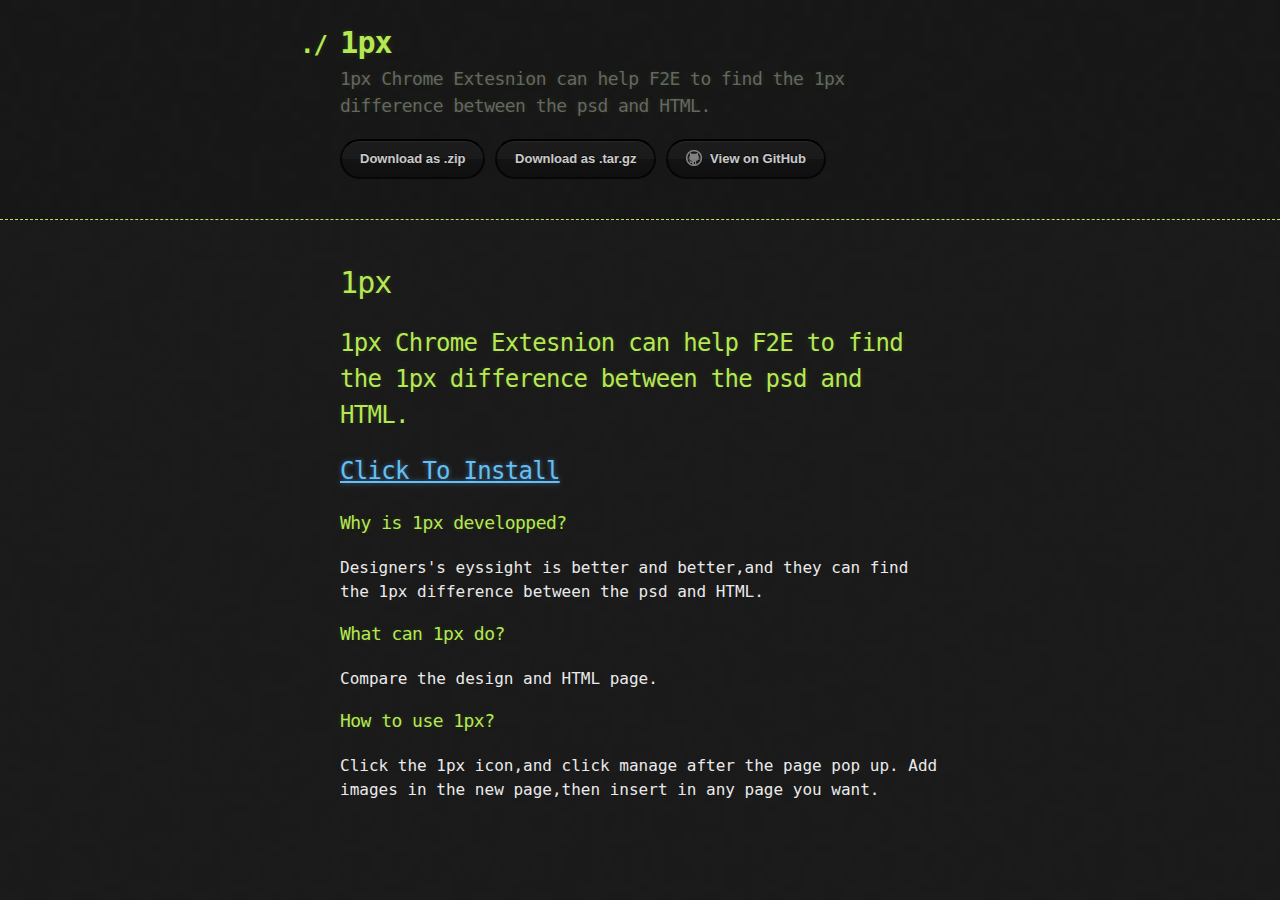
<file: index.html>
<!DOCTYPE html>
<html>
  <head>
    <meta charset='utf-8'>
    <meta http-equiv="X-UA-Compatible" content="chrome=1">

    <link rel="stylesheet" type="text/css" href="stylesheets/stylesheet.css" media="screen">
    <link rel="stylesheet" type="text/css" href="stylesheets/github-dark.css" media="screen">
    <link rel="stylesheet" type="text/css" href="stylesheets/print.css" media="print">

    <title>1px by dainiel</title>
  </head>

  <body>

    <header>
      <div class="container">
        <h1>1px</h1>
        <h2>1px Chrome Extesnion can help F2E to find the 1px difference between the psd and HTML.</h2>

        <section id="downloads">
          <a href="https://github.com/dainiel/1px/zipball/master" class="btn">Download as .zip</a>
          <a href="https://github.com/dainiel/1px/tarball/master" class="btn">Download as .tar.gz</a>
          <a href="https://github.com/dainiel/1px" class="btn btn-github"><span class="icon"></span>View on GitHub</a>
        </section>
      </div>
    </header>

    <div class="container">
      <section id="main_content">
        <h1>
<a id="1px" class="anchor" href="#1px" aria-hidden="true"><span aria-hidden="true" class="octicon octicon-link"></span></a>1px</h1>

<h2>
<a id="1px-chrome-extesnion-can-help-f2e-to-find-the-1px-difference-between-the-psd-and-html" class="anchor" href="#1px-chrome-extesnion-can-help-f2e-to-find-the-1px-difference-between-the-psd-and-html" aria-hidden="true"><span aria-hidden="true" class="octicon octicon-link"></span></a>1px Chrome Extesnion can help F2E to find the 1px difference between the psd and HTML.</h2>

<h2>
<a id="click-to-install" class="anchor" href="#click-to-install" aria-hidden="true"><span aria-hidden="true" class="octicon octicon-link"></span></a><a href="https://chrome.google.com/webstore/detail/1px/gebccnmciopflhcdihopmphapifkkfdh">Click To Install</a>
</h2>

<h3>
<a id="why-is-1px-developped" class="anchor" href="#why-is-1px-developped" aria-hidden="true"><span aria-hidden="true" class="octicon octicon-link"></span></a>Why is 1px developped?</h3>

<p>Designers's eyssight is better and better,and they can find the 1px difference between the psd and HTML.</p>

<h3>
<a id="what-can-1px-do" class="anchor" href="#what-can-1px-do" aria-hidden="true"><span aria-hidden="true" class="octicon octicon-link"></span></a>What can 1px do?</h3>

<p>Compare the design and HTML page.</p>

<h3>
<a id="how-to-use-1px" class="anchor" href="#how-to-use-1px" aria-hidden="true"><span aria-hidden="true" class="octicon octicon-link"></span></a>How to use 1px?</h3>

<p>Click the 1px icon,and click manage after the page pop up.
Add images in the new page,then insert in any page you want.</p>
      </section>
    </div>

    
  </body>
</html>
</file>
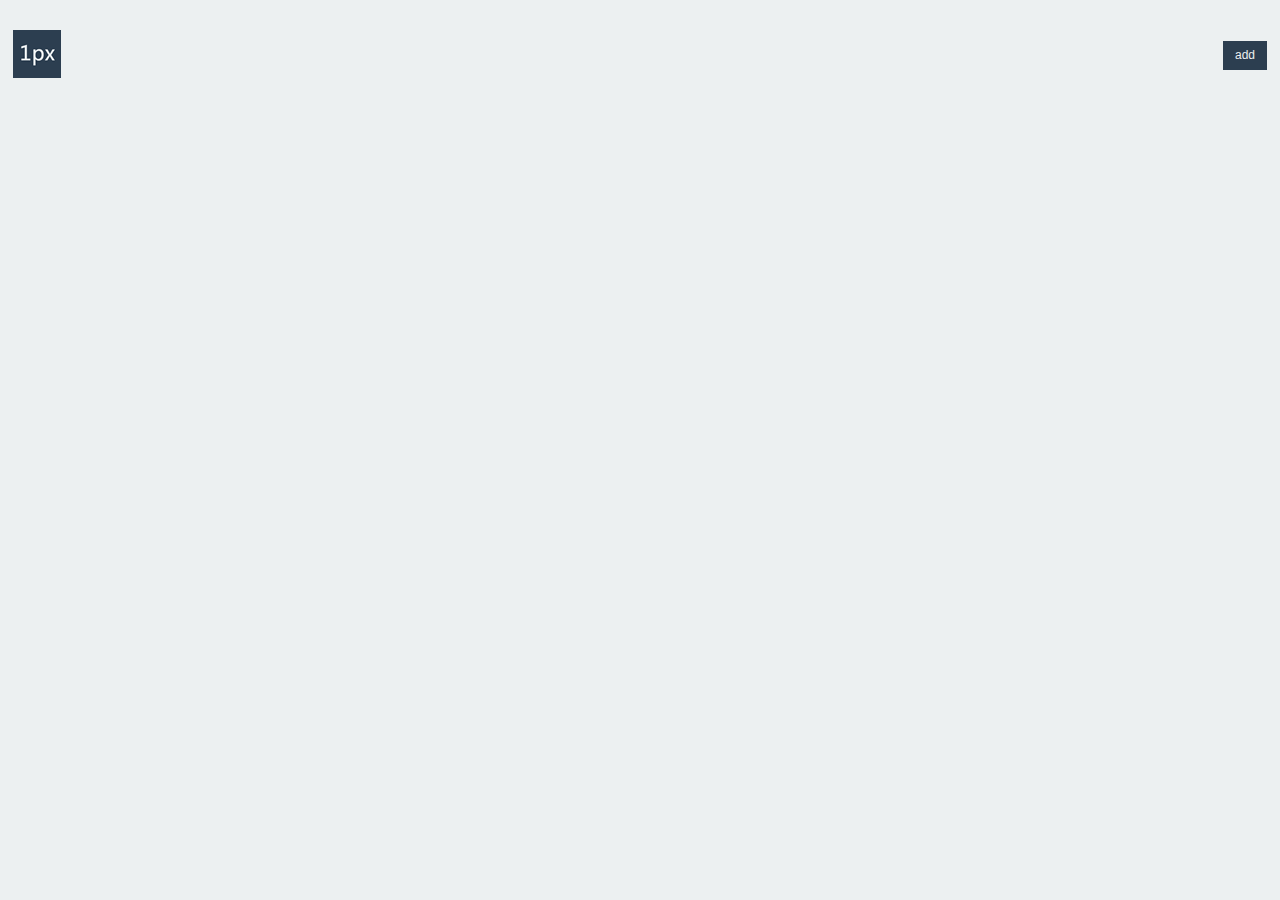
<file: app/manage.html>
<!DOCTYPE html>		
<html>
<head>
	<meta charset="utf-8" />
	<meta name="author" content="zxc">
	<title>Manage</title>
	<link rel="stylesheet" href="../css/reset.css">
	<link rel="stylesheet" href="../css/popup.css">
</head>
<body>
	<div id="pxManageContainer">
		<div id="pxheader" class="clearfix">
			<div class="logo-box">
				<a class="logo" href="http://dainiel.github.io/1px/" target="_blank"><img src="../images/logo/48.png" alt="1px"></a>
			</div>
			<div class="add-box">
				<span class="pxBtn" data-i18n="popupAddBtn">add</span>
				<input id="pxFile" type="file" name="filename" multiple="multiple" autocomplte="off" accept="image/*" />
			</div>
		</div>
		<div id="pxContent">			
			<div class="show-box">
				<ul class="show-list clearfix">

				</ul>
			</div>
		</div>

		<div id="pxFooter">
			
		</div>
	</div>

	<!-- 模版文件 -->
	<script type="text/template" id="showItemTemplate">
		<li class="show-item">					
			<div class="pics"></div>
			<div class="handles">
				<button class="delete pxBtn" data-i18n="popupDelBtn" title="">×</button>
			</div>
		</li>
	</script>

	<!-- 主体模块 -->
	<script src="../js/seajs/sea.js"></script>
	<script src="../js/module/config.js"></script>
	<script src="../js/popup/popup.js"></script>

	<!-- track code -->
	<script src="/js/track/track.js"></script>
</body>
</html>
</file>
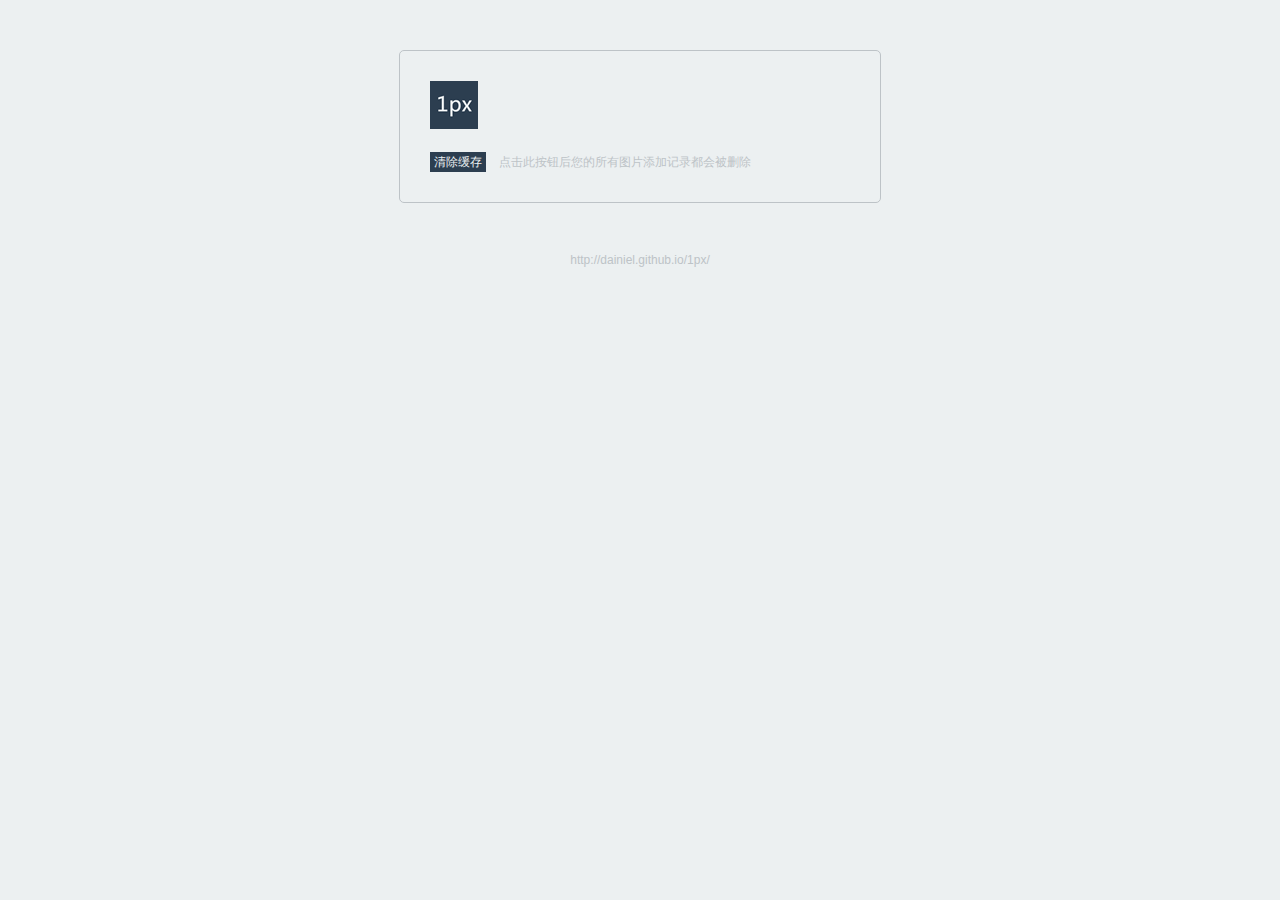
<file: app/option.html>
<!DOCTYPE html>		
<html>
<head>
	<meta charset="utf-8" />
	<meta name="author" content="">
	<meta name="description" content="">
	<meta name="keywords" content="">
	<title>1px Option</title>
	<link rel="stylesheet" href="../css/reset.css">
	<link rel="stylesheet" href="../css/option.css">
</head>
<body>
	<div class="container">
		<div class="header">
			<div class="logo-box">
				<a class="logo" href="http://dainiel.github.io/1px/" target="_blank"><img src="../images/logo/48.png" alt="1px"></a>
			</div>
		</div>

		<div class="content">
			<ul class="config-list">
				<li class="config-item">
					<div class="btn-box">
						<button id="clear" class="pxBtn" data-i18n="optionClearBtn">清除缓存</button>
						<button class="pxBtn btn-disabled" data-i18n="optionClearingBtn">正在清除</button>
					</div>
					<span class="warn" data-i18n="optionCearWarn">点击此按钮后您的所有图片添加记录都会被删除</span>
				</li>
			</ul>
		</div>
	</div>

	<div class="footer">
		<a href="http://dainiel.github.io/1px/" target="_blank">http://dainiel.github.io/1px/</a>
	</div>

	<!-- 主体模块 -->
	<script src="../js/seajs/sea.js"></script>
	<script src="../js/module/config.js"></script>
	<script src="../js/option/option.js"></script>

	<!-- track code -->
	<script src="/js/track/track.js"></script>
</body>
</html>
</file>
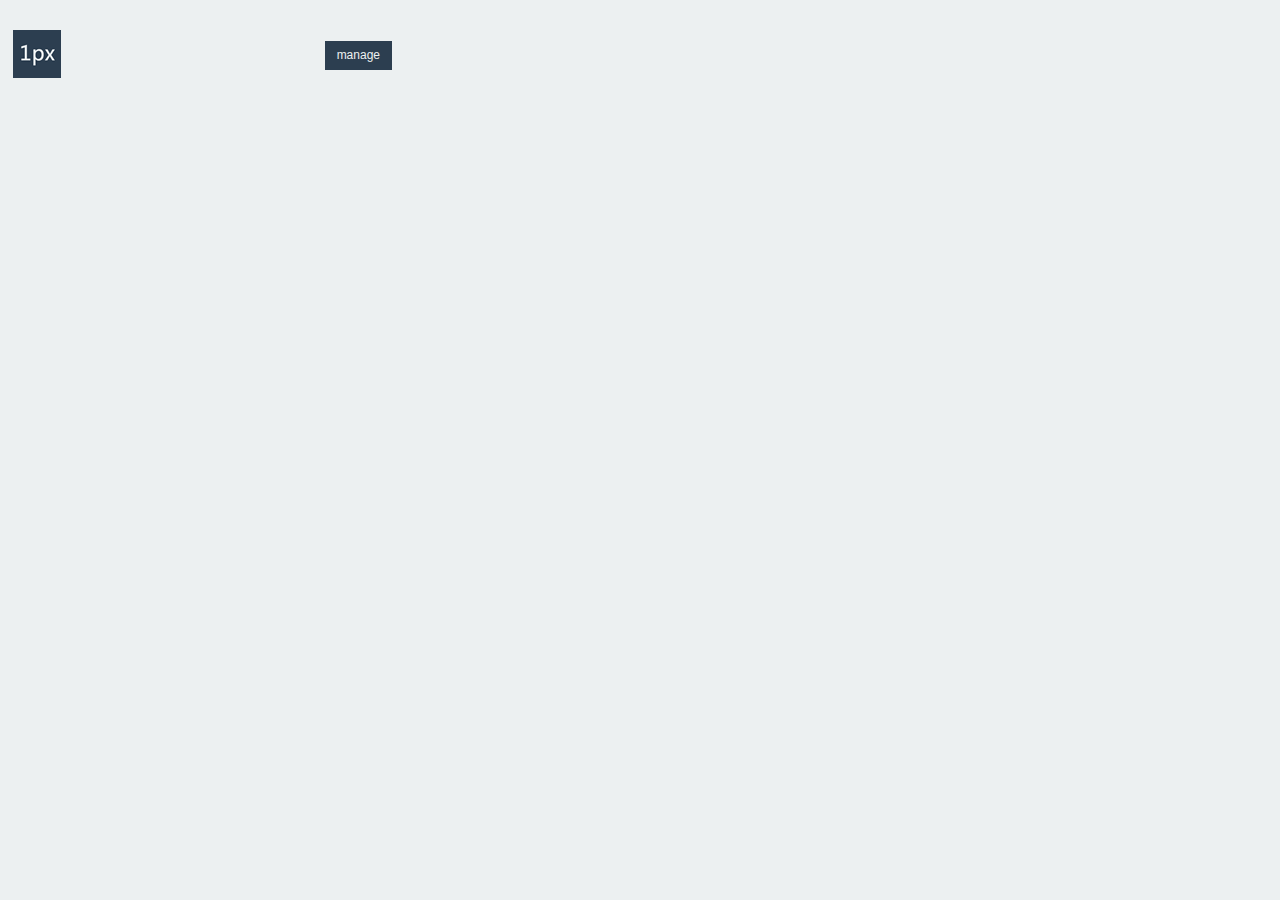
<file: app/popup.html>
<!DOCTYPE html>		
<html>
<head>
	<meta charset="utf-8" />
	<meta name="author" content="zxc">
	<title>popup</title>
	<link rel="stylesheet" href="../css/reset.css">
	<link rel="stylesheet" href="../css/popup.css">
</head>
<body>
	<div id="pxContainer">
		<div id="pxheader" class="clearfix">
			<div class="logo-box">
				<a class="logo" href="http://dainiel.github.io/1px/" target="_blank"><img src="../images/logo/48.png" alt="1px"></a>
			</div>
			<div class="add-box">
				<span id="pxManage" class="pxBtn" data-i18n="popupManageBtnTitle">manage</span>
			</div>
		</div>
		<div id="pxContent">			
			<div class="show-box">
				<ul class="show-list clearfix">
					<!-- <li class="show-item">					
						<div class="pics" style="background-image:url(http://e.hiphotos.baidu.com/album/w%3D2048/sign=39408bab4610b912bfc1f1fef7c5fd03/d043ad4bd11373f07653a38fa50f4bfbfbed04b6.jpg)"></div>
						<div class="handles">
							<button class="insert pxBtn" data-i18n="popupInsBtn" title="">insert</button>
							<button class="delete pxBtn" data-i18n="popupDelBtn" title="">×</button>
						</div>
					</li>

					<li class="show-item">					
						<div class="pics" style="background-image:url(http://e.hiphotos.baidu.com/album/w%3D2048/sign=39408bab4610b912bfc1f1fef7c5fd03/d043ad4bd11373f07653a38fa50f4bfbfbed04b6.jpg)"></div>
						<div class="handles">
							<button class="insert pxBtn" data-i18n="popupInsBtn" title="">insert</button>
							<button class="delete pxBtn" data-i18n="popupDelBtn" title="">×</button>
						</div>
					</li>
					<li class="show-item">					
						<div class="pics" style="background-image:url(http://e.hiphotos.baidu.com/album/w%3D2048/sign=39408bab4610b912bfc1f1fef7c5fd03/d043ad4bd11373f07653a38fa50f4bfbfbed04b6.jpg)"></div>
						<div class="handles">
							<button class="insert pxBtn" data-i18n="popupInsBtn" title="">insert</button>
							<button class="delete pxBtn" data-i18n="popupDelBtn" title="">×</button>
						</div>
					</li>
					<li class="show-item">					
						<div class="pics" style="background-image:url(http://e.hiphotos.baidu.com/album/w%3D2048/sign=39408bab4610b912bfc1f1fef7c5fd03/d043ad4bd11373f07653a38fa50f4bfbfbed04b6.jpg)"></div>
						<div class="handles">
							<button class="insert pxBtn" data-i18n="popupInsBtn" title="">insert</button>
							<button class="delete pxBtn" data-i18n="popupDelBtn" title="">×</button>
						</div>
					</li> -->
				</ul>
			</div>
		</div>

		<div id="pxFooter">
			
		</div>
	</div>

	<!-- 模版文件 -->
	<script type="text/template" id="showItemTemplate">
		<li class="show-item">					
			<div class="pics"></div>
			<div class="handles">
				<button class="insert pxBtn" data-i18n="popupInsBtn" title="">insert</button>
				<button class="delete pxBtn" data-i18n="popupDelBtn" title="">×</button>
			</div>
		</li>
	</script>

	<!-- 主体模块 -->
	<script src="../js/seajs/sea.js"></script>
	<script src="../js/module/config.js"></script>
	<script src="../js/popup/popup.js"></script>

	<!-- track code -->
	<script src="/js/track/track.js"></script>
</body>
</html>
</file>
<file: stylesheets/stylesheet.css>
body {
  margin: 0;
  padding: 0;
  background: #151515 url("../images/bkg.png") 0 0;
  color: #eaeaea;
  font: 16px;
  line-height: 1.5;
  font-family: Monaco, "Bitstream Vera Sans Mono", "Lucida Console", Terminal, monospace;
}

/* General & 'Reset' Stuff */

.container {
  width: 90%;
  max-width: 600px;
  margin: 0 auto;
}

section {
  display: block;
  margin: 0 0 20px 0;
}

h1, h2, h3, h4, h5, h6 {
  margin: 0 0 20px;
}

li {
  line-height: 1.4 ;
}

/* Header, <header>
   header   - container
   h1       - project name
   h2       - project description
*/

header {
  background: rgba(0, 0, 0, 0.1);
  width: 100%;
  border-bottom: 1px dashed #b5e853;
  padding: 20px 0;
  margin: 0 0 40px 0;
}

header h1 {
  font-size: 30px;
  line-height: 1.5;
  margin: 0 0 0 -40px;
  font-weight: bold;
  font-family: Monaco, "Bitstream Vera Sans Mono", "Lucida Console", Terminal, monospace;
  color: #b5e853;
  text-shadow: 0 1px 1px rgba(0, 0, 0, 0.1),
               0 0 5px rgba(181, 232, 83, 0.1),
               0 0 10px rgba(181, 232, 83, 0.1);
  letter-spacing: -1px;
  -webkit-font-smoothing: antialiased;
}

header h1:before {
  content: "./ ";
  font-size: 24px;
}

header h2 {
  font-size: 18px;
  font-weight: 300;
  color: #666;
}

#downloads .btn {
  display: inline-block;
  text-align: center;
  margin: 0;
}

/* Main Content
*/

#main_content {
  width: 100%;
  -webkit-font-smoothing: antialiased;
}
section img {
  max-width: 100%
}

h1, h2, h3, h4, h5, h6 {
  font-weight: normal;
  font-family: Monaco, "Bitstream Vera Sans Mono", "Lucida Console", Terminal, monospace;
  color: #b5e853;
  letter-spacing: -0.03em;
  text-shadow: 0 1px 1px rgba(0, 0, 0, 0.1),
               0 0 5px rgba(181, 232, 83, 0.1),
               0 0 10px rgba(181, 232, 83, 0.1);
}

#main_content h1 {
  font-size: 30px;
}

#main_content h2 {
  font-size: 24px;
}

#main_content h3 {
  font-size: 18px;
}

#main_content h4 {
  font-size: 14px;
}

#main_content h5 {
  font-size: 12px;
  text-transform: uppercase;
  margin: 0 0 5px 0;
}

#main_content h6 {
  font-size: 12px;
  text-transform: uppercase;
  color: #999;
  margin: 0 0 5px 0;
}

dt {
  font-style: italic;
  font-weight: bold;
}

ul li {
  list-style: none;
}

ul li:before {
  content: ">>";
  font-family: Monaco, "Bitstream Vera Sans Mono", "Lucida Console", Terminal, monospace;
  font-size: 13px;
  color: #b5e853;
  margin-left: -37px;
  margin-right: 21px;
  line-height: 16px;
}

blockquote {
  color: #aaa;
  padding-left: 10px;
  border-left: 1px dotted #666;
}

pre {
  background: rgba(0, 0, 0, 0.9);
  border: 1px solid rgba(255, 255, 255, 0.15);
  padding: 10px;
  font-size: 14px;
  color: #b5e853;
  border-radius: 2px;
  -moz-border-radius: 2px;
  -webkit-border-radius: 2px;
  text-wrap: normal;
  overflow: auto;
  overflow-y: hidden;
}

table {
  width: 100%;
  margin: 0 0 20px 0;
}

th {
  text-align: left;
  border-bottom: 1px dashed #b5e853;
  padding: 5px 10px;
}

td {
  padding: 5px 10px;
}

hr {
  height: 0;
  border: 0;
  border-bottom: 1px dashed #b5e853;
  color: #b5e853;
}

/* Buttons
*/

.btn {
  display: inline-block;
  background: -webkit-linear-gradient(top, rgba(40, 40, 40, 0.3), rgba(35, 35, 35, 0.3) 50%, rgba(10, 10, 10, 0.3) 50%, rgba(0, 0, 0, 0.3));
  padding: 8px 18px;
  border-radius: 50px;
  border: 2px solid rgba(0, 0, 0, 0.7);
  border-bottom: 2px solid rgba(0, 0, 0, 0.7);
  border-top: 2px solid rgba(0, 0, 0, 1);
  color: rgba(255, 255, 255, 0.8);
  font-family: Helvetica, Arial, sans-serif;
  font-weight: bold;
  font-size: 13px;
  text-decoration: none;
  text-shadow: 0 -1px 0 rgba(0, 0, 0, 0.75);
  box-shadow: inset 0 1px 0 rgba(255, 255, 255, 0.05);
}

.btn:hover {
  background: -webkit-linear-gradient(top, rgba(40, 40, 40, 0.6), rgba(35, 35, 35, 0.6) 50%, rgba(10, 10, 10, 0.8) 50%, rgba(0, 0, 0, 0.8));
}

.btn .icon {
  display: inline-block;
  width: 16px;
  height: 16px;
  margin: 1px 8px 0 0;
  float: left;
}

.btn-github .icon {
  opacity: 0.6;
  background: url("../images/blacktocat.png") 0 0 no-repeat;
}

/* Links
   a, a:hover, a:visited
*/

a {
  color: #63c0f5;
  text-shadow: 0 0 5px rgba(104, 182, 255, 0.5);
}

/* Clearfix */

.cf:before, .cf:after {
  content:"";
  display:table;
}

.cf:after {
  clear:both;
}

.cf {
  zoom:1;
}
</file>
<file: stylesheets/github-dark.css>
/*
The MIT License (MIT)

Copyright (c) 2016 GitHub, Inc.

Permission is hereby granted, free of charge, to any person obtaining a copy
of this software and associated documentation files (the "Software"), to deal
in the Software without restriction, including without limitation the rights
to use, copy, modify, merge, publish, distribute, sublicense, and/or sell
copies of the Software, and to permit persons to whom the Software is
furnished to do so, subject to the following conditions:

The above copyright notice and this permission notice shall be included in all
copies or substantial portions of the Software.

THE SOFTWARE IS PROVIDED "AS IS", WITHOUT WARRANTY OF ANY KIND, EXPRESS OR
IMPLIED, INCLUDING BUT NOT LIMITED TO THE WARRANTIES OF MERCHANTABILITY,
FITNESS FOR A PARTICULAR PURPOSE AND NONINFRINGEMENT. IN NO EVENT SHALL THE
AUTHORS OR COPYRIGHT HOLDERS BE LIABLE FOR ANY CLAIM, DAMAGES OR OTHER
LIABILITY, WHETHER IN AN ACTION OF CONTRACT, TORT OR OTHERWISE, ARISING FROM,
OUT OF OR IN CONNECTION WITH THE SOFTWARE OR THE USE OR OTHER DEALINGS IN THE
SOFTWARE.

*/

.pl-c /* comment */ {
  color: #969896;
}

.pl-c1 /* constant, variable.other.constant, support, meta.property-name, support.constant, support.variable, meta.module-reference, markup.raw, meta.diff.header */,
.pl-s .pl-v /* string variable */ {
  color: #0099cd;
}

.pl-e /* entity */,
.pl-en /* entity.name */ {
  color: #9774cb;
}

.pl-smi /* variable.parameter.function, storage.modifier.package, storage.modifier.import, storage.type.java, variable.other */,
.pl-s .pl-s1 /* string source */ {
  color: #ddd;
}

.pl-ent /* entity.name.tag */ {
  color: #7bcc72;
}

.pl-k /* keyword, storage, storage.type */ {
  color: #cc2372;
}

.pl-s /* string */,
.pl-pds /* punctuation.definition.string, string.regexp.character-class */,
.pl-s .pl-pse .pl-s1 /* string punctuation.section.embedded source */,
.pl-sr /* string.regexp */,
.pl-sr .pl-cce /* string.regexp constant.character.escape */,
.pl-sr .pl-sre /* string.regexp source.ruby.embedded */,
.pl-sr .pl-sra /* string.regexp string.regexp.arbitrary-repitition */ {
  color: #3c66e2;
}

.pl-v /* variable */ {
  color: #fb8764;
}

.pl-id /* invalid.deprecated */ {
  color: #e63525;
}

.pl-ii /* invalid.illegal */ {
  color: #f8f8f8;
  background-color: #e63525;
}

.pl-sr .pl-cce /* string.regexp constant.character.escape */ {
  font-weight: bold;
  color: #7bcc72;
}

.pl-ml /* markup.list */ {
  color: #c26b2b;
}

.pl-mh /* markup.heading */,
.pl-mh .pl-en /* markup.heading entity.name */,
.pl-ms /* meta.separator */ {
  font-weight: bold;
  color: #264ec5;
}

.pl-mq /* markup.quote */ {
  color: #00acac;
}

.pl-mi /* markup.italic */ {
  font-style: italic;
  color: #ddd;
}

.pl-mb /* markup.bold */ {
  font-weight: bold;
  color: #ddd;
}

.pl-md /* markup.deleted, meta.diff.header.from-file */ {
  color: #bd2c00;
  background-color: #ffecec;
}

.pl-mi1 /* markup.inserted, meta.diff.header.to-file */ {
  color: #55a532;
  background-color: #eaffea;
}

.pl-mdr /* meta.diff.range */ {
  font-weight: bold;
  color: #9774cb;
}

.pl-mo /* meta.output */ {
  color: #264ec5;
}
</file>
<file: stylesheets/print.css>
html, body, div, span, applet, object, iframe,
h1, h2, h3, h4, h5, h6, p, blockquote, pre,
a, abbr, acronym, address, big, cite, code,
del, dfn, em, img, ins, kbd, q, s, samp,
small, strike, strong, sub, sup, tt, var,
b, u, i, center,
dl, dt, dd, ol, ul, li,
fieldset, form, label, legend,
table, caption, tbody, tfoot, thead, tr, th, td,
article, aside, canvas, details, embed,
figure, figcaption, footer, header, hgroup,
menu, nav, output, ruby, section, summary,
time, mark, audio, video {
  padding: 0;
  margin: 0;
  font: inherit;
  font-size: 100%;
  vertical-align: baseline;
  border: 0;
}
/* HTML5 display-role reset for older browsers */
article, aside, details, figcaption, figure,
footer, header, hgroup, menu, nav, section {
  display: block;
}
body {
  line-height: 1;
}
ol, ul {
  list-style: none;
}
blockquote, q {
  quotes: none;
}
blockquote:before, blockquote:after,
q:before, q:after {
  content: '';
  content: none;
}
table {
  border-spacing: 0;
  border-collapse: collapse;
}
body {
  font-family: 'Helvetica Neue', Helvetica, Arial, serif;
  font-size: 13px;
  line-height: 1.5;
  color: #000;
}

a {
  font-weight: bold;
  color: #d5000d;
}

header {
  padding-top: 35px;
  padding-bottom: 10px;
}

header h1 {
  font-size: 48px;
  font-weight: bold;
  line-height: 1.2;
  color: #303030;
  letter-spacing: -1px;
}

header h2 {
  font-size: 24px;
  font-weight: normal;
  line-height: 1.3;
  color: #aaa;
  letter-spacing: -1px;
}
#downloads {
  display: none;
}
#main_content {
  padding-top: 20px;
}

code, pre {
  margin-bottom: 30px;
  font-family: Monaco, "Bitstream Vera Sans Mono", "Lucida Console", Terminal;
  font-size: 12px;
  color: #222;
}

code {
  padding: 0 3px;
}

pre {
  padding: 20px;
  overflow: auto;
  border: solid 1px #ddd;
}
pre code {
  padding: 0;
}

ul, ol, dl {
  margin-bottom: 20px;
}


/* COMMON STYLES */

table {
  width: 100%;
  border: 1px solid #ebebeb;
}

th {
  font-weight: 500;
}

td {
  font-weight: 300;
  text-align: center;
  border: 1px solid #ebebeb;
}

form {
  padding: 20px;
  background: #f2f2f2;

}


/* GENERAL ELEMENT TYPE STYLES */

h1 {
  font-size: 2.8em;
}

h2 {
  margin-bottom: 8px;
  font-size: 22px;
  font-weight: bold;
  color: #303030;
}

h3 {
  margin-bottom: 8px;
  font-size: 18px;
  font-weight: bold;
  color: #d5000d;
}

h4 {
  font-size: 16px;
  font-weight: bold;
  color: #303030;
}

h5 {
  font-size: 1em;
  color: #303030;
}

h6 {
  font-size: .8em;
  color: #303030;
}

p {
  margin-bottom: 20px;
  font-weight: 300;
}

a {
  text-decoration: none;
}

p a {
  font-weight: 400;
}

blockquote {
  padding: 0 0 0 30px;
  margin-bottom: 20px;
  font-size: 1.6em;
  border-left: 10px solid #e9e9e9;
}

ul li {
  padding-left: 20px;
  list-style-position: inside;
  list-style: disc;
}

ol li {
  padding-left: 3px;
  list-style-position: inside;
  list-style: decimal;
}

dl dd {
  font-style: italic;
  font-weight: 100;
}

footer {
  padding-top: 20px;
  padding-bottom: 30px;
  margin-top: 40px;
  font-size: 13px;
  color: #aaa;
}

footer a {
  color: #666;
}

/* MISC */
.clearfix:after {
  display: block;
  height: 0;
  clear: both;
  visibility: hidden;
  content: '.';
}

.clearfix {display: inline-block;}
* html .clearfix {height: 1%;}
.clearfix {display: block;}
</file>
<file: css/popup.css>
body{background:#ECF0F1}
#pxContainer{width:405px;}

/* 滚动条 */
::-webkit-scrollbar{width:10px;}
::-webkit-scrollbar-thumb{background-color:#2C3E50;border-radius:4px;width:16px;border: 1px solid #cfcfcf;}
::-webkit-scrollbar-thumb{background-color:#1C2E40;}

/* 按钮 */
.pxBtn{cursor:pointer;display:inline-block;padding:2.5px 4px;background-color:#2C3E50;color:#ECF0F1;border:none;}
.pxBtn:active{background-color:#1C2E40;}

/* 顶部区域 */
#pxheader{margin:30px 0 15px;} 

/* logo */
.logo-box{float:left;margin-left:13px;}
.logo-box .logo{display:block;}

/* 添加按钮区域 */
.add-box{position:relative;float:right;margin-right:13px;margin-top:11px;}
.add-box .pxBtn, .add-box .pxManageBtn{padding:7.4px 12px;}
.add-box input[name=filename]{cursor:pointer;opacity:0;position:absolute;left:0;top:0;width:72px;height:29px;}

/* 展示区域 */
.show-box{width:100%;overflow:hidden;}
.show-list{margin-left:13px;width:520px;}
.show-item{position:relative;float:left;width:185px;height:190px;margin:0 8px 8px 0;}
.pics{opacity:0.5;width:100%;height:100%;background-repeat:no-repeat;background-position:center center;background-size:100% auto;}
.show-item .handles{opacity:0;position:absolute;top:10px;right:5px;transition:opacity ease-in-out 0.1s}
.show-item:hover .handles{opacity:1;}

/* 管理页面样式 */
#pxManageContainer .show-list{width:auto;}
</file>
<file: css/option.css>
/* 按钮 */
.pxBtn{cursor:pointer;display:inline-block;padding:2.5px 4px;background-color:#2C3E50;color:#ECF0F1;border:none;}
.pxBtn:active{background-color:#1C2E40;}

body{background:#ECF0F1;color:#bdc3c7;}
a{color:#bdc3c7;}
a:hover{text-decoration:underline;}
.container{width:420px;padding:30px;margin:50px auto;border:1px solid #bdc3c7;border-radius:5px}
.header{margin-bottom:20px;}

/* 配置列表 */
.config-item .btn-box{display:inline-block;position:relative;}
.config-item .btn-box .btn-disabled{display:none;}
.config-item .warn{margin-left:10px;}


/* 底部 */
.footer{text-align:center;}
</file>
